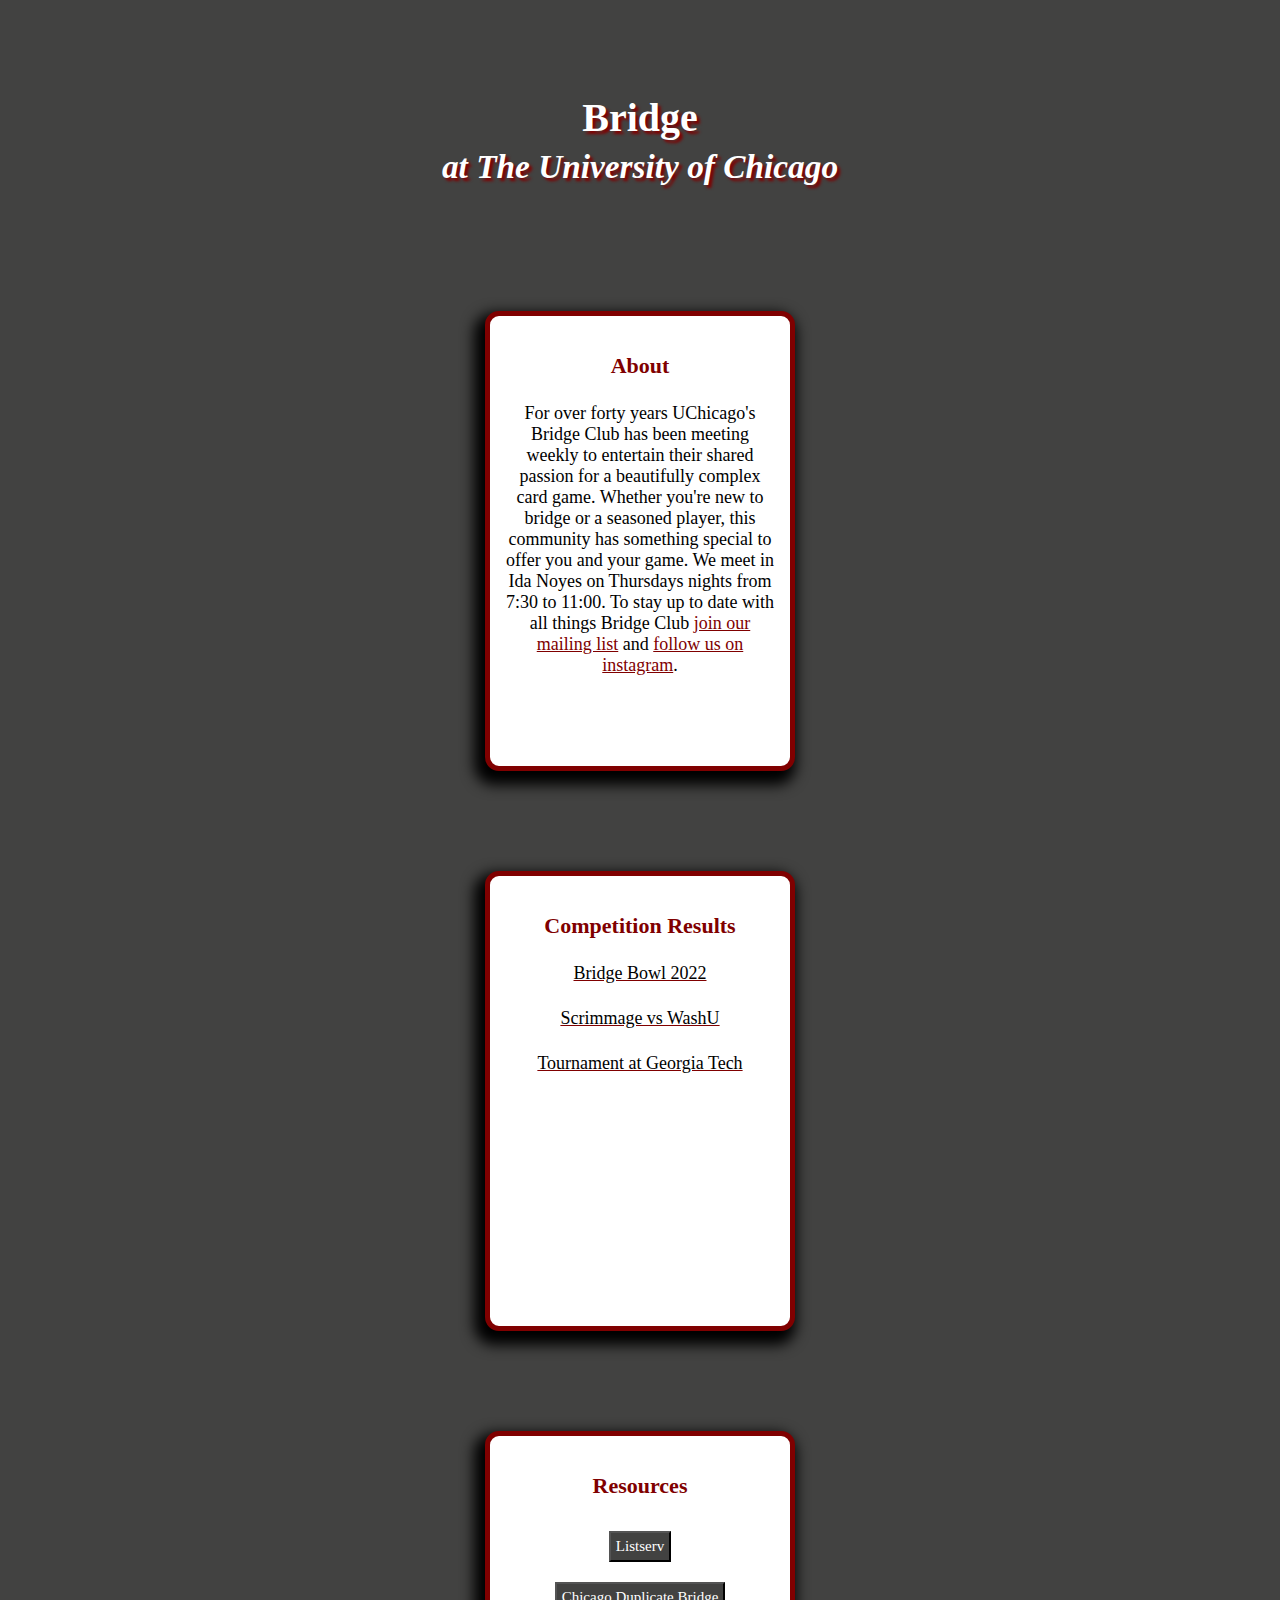
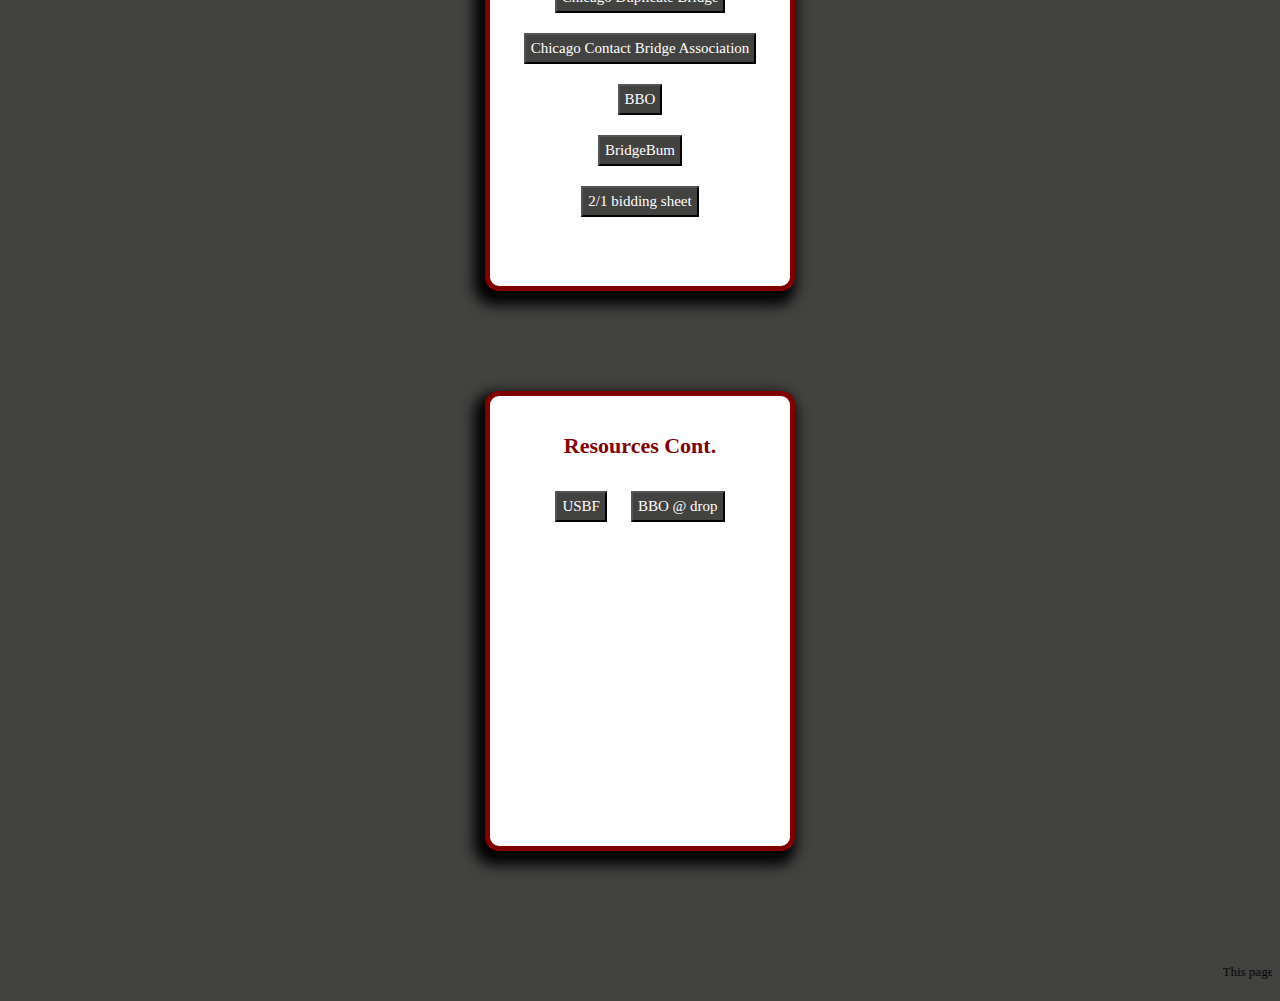
<file: index.html>
<html>
  <head>
    <meta charset="utf-8">
    <meta http-equiv="x-ua-compatible" content="ie=edge">
    <meta name="viewport" content="width=device-width, initial-scale=1, shrink-to-fit=no">
    <title> U C B C </title>
    <link rel="stylesheet" href="style.css"/>
	  <link rel="icon" href="maroonclub.ico"/>
  </head>

  <body>
    <center>
      <br><br><h1>Bridge<sub><br><em>at The University of Chicago</em></sub></h1>
      <div class="card">
          <h3>About</h3>
          <h4>For over forty years UChicago's Bridge Club has been meeting weekly to entertain their shared passion for a beautifully complex card game. Whether you're new to bridge or a seasoned player, this community has something special to offer you and your game. We meet in Ida Noyes on Thursdays nights from 7:30 to 11:00. To stay up to date with all things Bridge Club <a href='https://lists.uchicago.edu/web/info/bridge'>join our mailing list</a> and <a href='https://instagram.com/uchicagobridge'>follow us on instagram</a>.</h4>
      </div>

      <div class="card">
			     <h3>Competition Results</h3>
              <a href="https://cdn.acbl.org/nabc/2022/02/bulletins/db9.pdf"><h4>Bridge Bowl 2022</h4></a>
			        <a href="washuscrimmage.html"><h4>Scrimmage vs WashU</h4></a>
              <a href="https://tinyurl.com/GTCollegiateTournament2022"><h4>Tournament at Georgia Tech</h4></a>
		  </div>

      <div class="card">
          <h3>Resources</h3>
     	      <a href="https://lists.uchicago.edu/web/info/bridge"><button>Listserv</button></a><br>
			      <a href="https://www.bridgewebs.com/chicagodbc/"><button>Chicago Duplicate Bridge</button></a><br>
			      <a href="https://www.bridgeinchicago.com/"><button>Chicago Contact Bridge Association</button></a><br>
			      <a href="https://www.bridgebase.com"><button>BBO</button></a><br>
			      <a href="https://www.bridgebum.com"><button>BridgeBum</button></a><br>
			      <a href="https://docs.google.com/document/d/1AiAFwboWkopJ-DdNom8lVwSAbdte7OByoY7MzsrKbvc/"><button>2/1 bidding sheet</button></a><br>
	    </div>

      <div class="card">
          <h3>Resources Cont.</h3>
            <a href="https://www.usbf.org"><button>USBF</button></a>
            <a href="https://docs.google.com/spreadsheets/d/1MTXb3TCyut1dWQUJgJSmUFIsWk0fiy-2bFvf3qYZkr0/edit?usp=sharing"><button>BBO @ drop</button></a><br>
      </div>

      </center>

      <marquee><p><script language="Javascript">document.write("This page was last modified on: " + document.lastModified +"");</SCRIPT> by katie ambrose</p></marquee>
  </body>
</html>
</file>
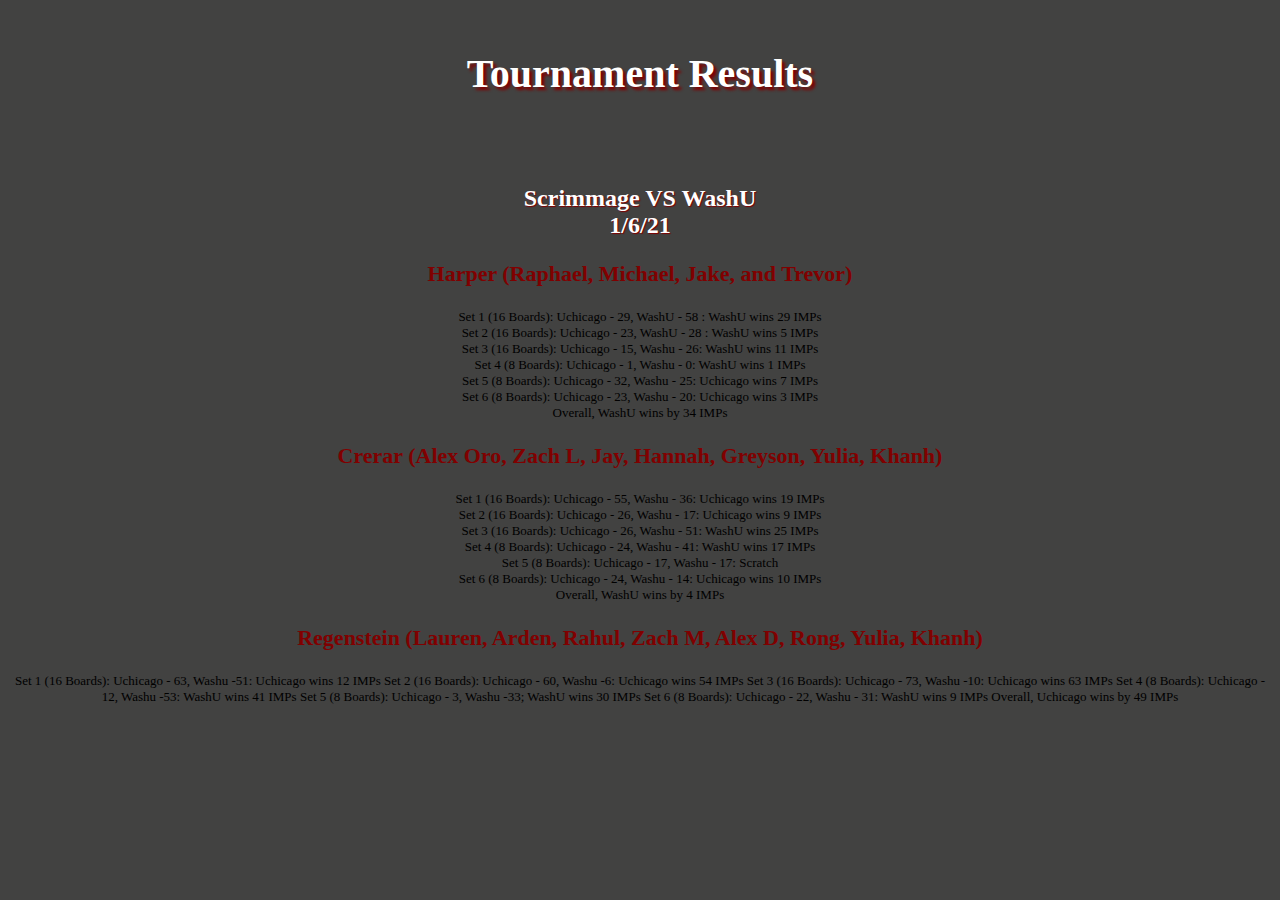
<file: results.html>
<html>
      <head>
      	<meta charset="utf-8">
        <meta http-equiv="x-ua-compatible" content="ie=edge">
        <meta name="viewport" content="width=device-width, initial-scale=1, shrink-to-fit=no"> 
        <title>UCBC Results</title>
       	<link rel="stylesheet" href="style.css"/>
	<link rel="icon" href="card suits.ico"/>      
     </head>
    
    <body>
        <center>
        <h1>Tournament Results</h1><br>
        <h2>Scrimmage VS WashU<br>
	1/6/21</h2>
        <div class="white-div">
			<h3>Harper (Raphael, Michael, Jake, and Trevor)</h3>
			<p>
				Set 1 (16 Boards): Uchicago - 29, WashU - 58 : WashU wins 29 IMPs<br>
				Set 2 (16 Boards): Uchicago - 23, WashU - 28 : WashU wins 5 IMPs<br>
				Set 3 (16 Boards): Uchicago - 15, Washu - 26: WashU wins 11 IMPs<br>
				Set 4 (8 Boards): Uchicago - 1, Washu - 0: WashU wins 1 IMPs<br>
				Set 5 (8 Boards): Uchicago - 32, Washu - 25: Uchicago wins 7 IMPs<br>
				Set 6 (8 Boards): Uchicago - 23, Washu - 20: Uchicago wins 3 IMPs<br>
				Overall, WashU wins by 34 IMPs
			</p>
		</div>
        
		<div class="white-div">
			<h3>Crerar (Alex Oro, Zach L, Jay, Hannah, Greyson, Yulia, Khanh)</h3>
			<p>
				Set 1 (16 Boards): Uchicago - 55, Washu - 36: Uchicago wins 19 IMPs<br>
				Set 2 (16 Boards): Uchicago - 26, Washu - 17: Uchicago wins 9 IMPs<br>
				Set 3 (16 Boards): Uchicago - 26, Washu - 51: WashU wins 25 IMPs<br>
				Set 4 (8 Boards): Uchicago - 24, Washu - 41: WashU wins 17 IMPs<br>
				Set 5 (8 Boards): Uchicago - 17, Washu - 17: Scratch<br>
				Set 6 (8 Boards): Uchicago - 24, Washu - 14: Uchicago wins 10 IMPs<br>
				Overall, WashU wins by 4 IMPs
            </p>
		</div>
        
		<div class="turned-div">
            <h3>Regenstein (Lauren, Arden, Rahul, Zach M, Alex D, Rong, Yulia, Khanh)</h3>
			<p>
				Set 1 (16 Boards): Uchicago - 63, Washu -51: Uchicago wins 12 IMPs
				Set 2 (16 Boards): Uchicago - 60, Washu -6: Uchicago wins 54 IMPs
				Set 3 (16 Boards): Uchicago - 73, Washu -10: Uchicago wins 63 IMPs
				Set 4 (8 Boards): Uchicago - 12, Washu -53: WashU wins 41 IMPs
				Set 5 (8 Boards): Uchicago - 3, Washu -33; WashU wins 30 IMPs
				Set 6 (8 Boards): Uchicago - 22, Washu - 31: WashU wins 9 IMPs
				Overall, Uchicago wins by 49 IMPs
			</p>
		</div>
     </center>
     </body>
        
</html>
</file>
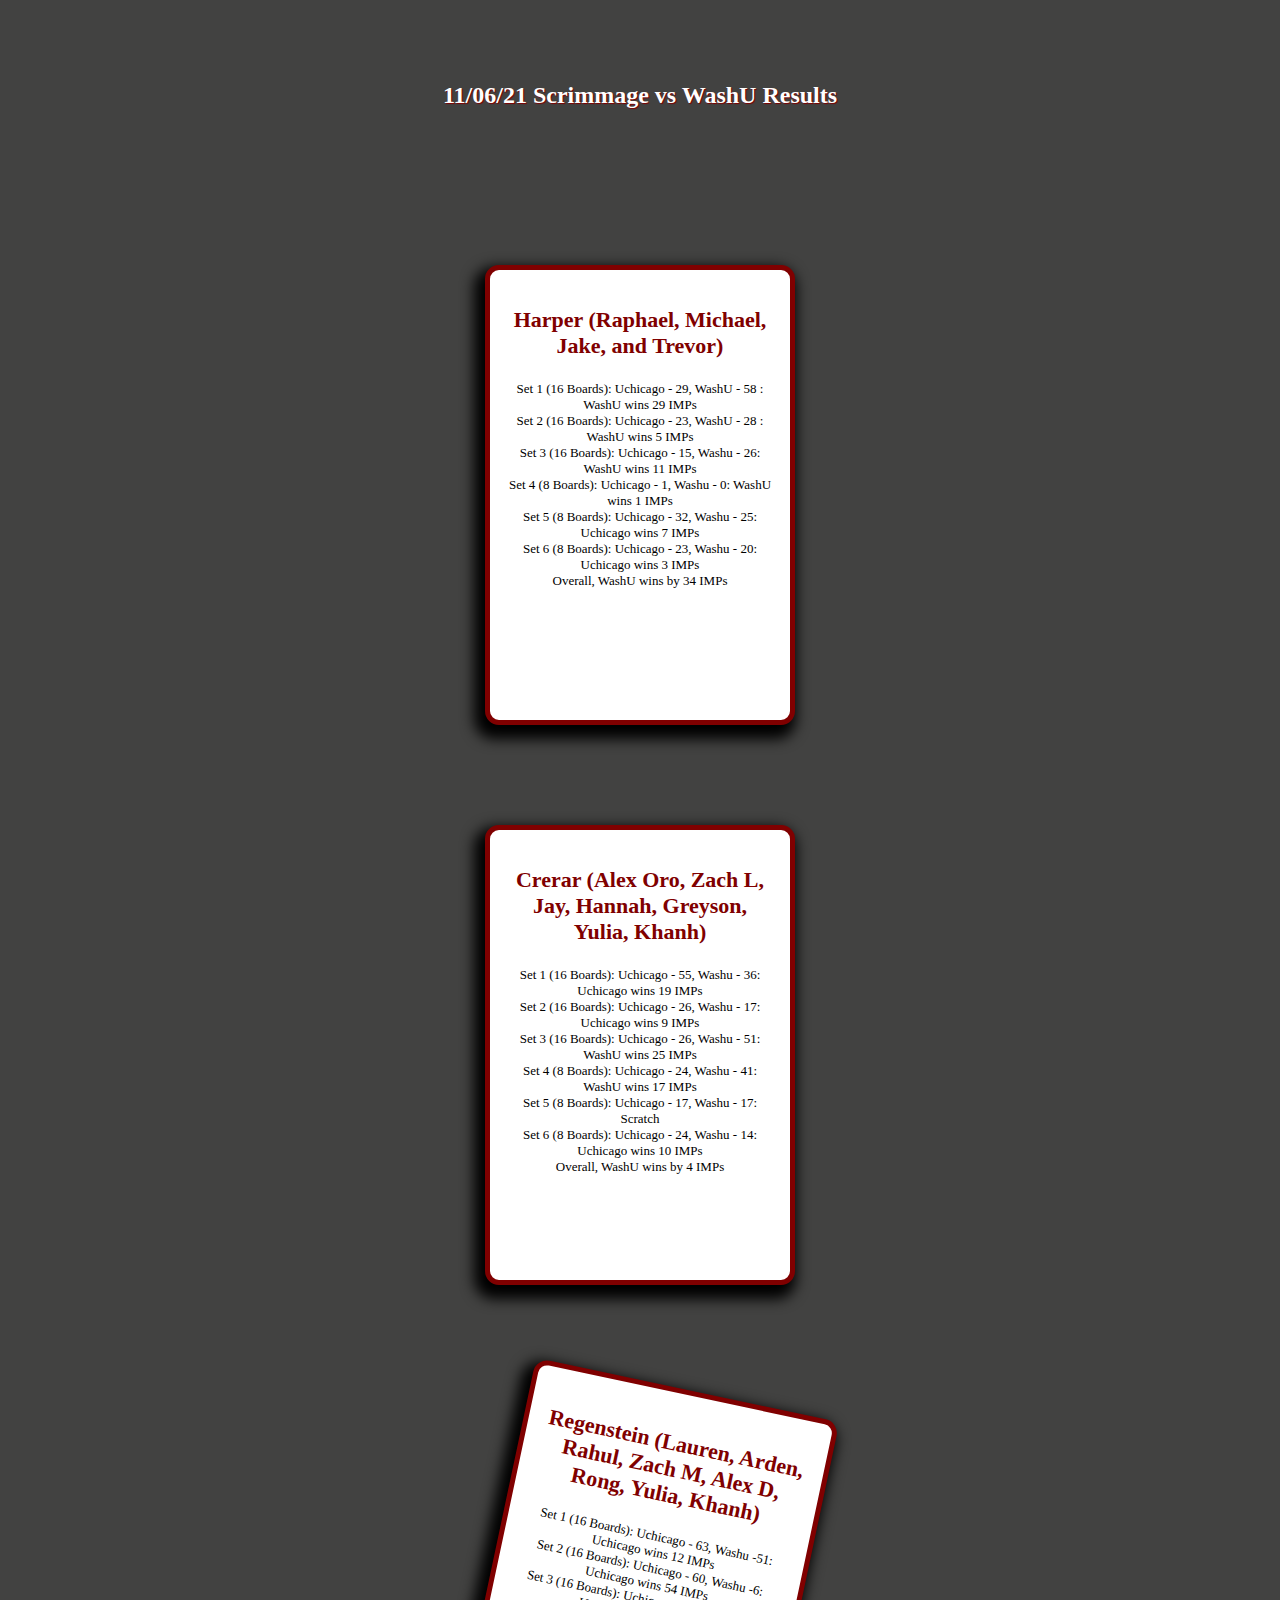
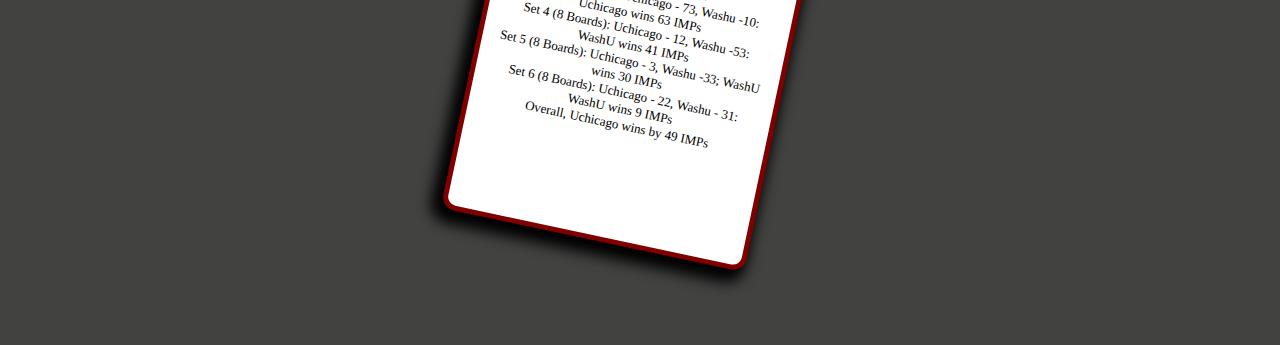
<file: washuscrimmage.html>
<html>
	<head>
		<meta charset="utf-8">
		<meta http-equiv="x-ua-compatible" content="ie=edge">
		<meta name="viewport" content="width=device-width, initial-scale=1, shrink-to-fit=no">
		<title>UCBC Results</title>
		<link rel="stylesheet" href="style.css"/>
		<link rel="icon" href="card suits.ico"/>
	</head>

	<body>
		<center>
			<br><br><br><h2>11/06/21 Scrimmage vs WashU Results</h2><br><br>
			<div class="card">
				<h3>Harper (Raphael, Michael, Jake, and Trevor)</h3>
				<p>
				Set 1 (16 Boards): Uchicago - 29, WashU - 58 : WashU wins 29 IMPs<br>
				Set 2 (16 Boards): Uchicago - 23, WashU - 28 : WashU wins 5 IMPs<br>
				Set 3 (16 Boards): Uchicago - 15, Washu - 26: WashU wins 11 IMPs<br>
				Set 4 (8 Boards): Uchicago - 1, Washu - 0: WashU wins 1 IMPs<br>
				Set 5 (8 Boards): Uchicago - 32, Washu - 25: Uchicago wins 7 IMPs<br>
				Set 6 (8 Boards): Uchicago - 23, Washu - 20: Uchicago wins 3 IMPs<br>
				Overall, WashU wins by 34 IMPs
				</p>
			</div>

		<div class="card">
			<h3>Crerar (Alex Oro, Zach L, Jay, Hannah, Greyson, Yulia, Khanh)</h3>
			<p>
				Set 1 (16 Boards): Uchicago - 55, Washu - 36: Uchicago wins 19 IMPs<br>
				Set 2 (16 Boards): Uchicago - 26, Washu - 17: Uchicago wins 9 IMPs<br>
				Set 3 (16 Boards): Uchicago - 26, Washu - 51: WashU wins 25 IMPs<br>
				Set 4 (8 Boards): Uchicago - 24, Washu - 41: WashU wins 17 IMPs<br>
				Set 5 (8 Boards): Uchicago - 17, Washu - 17: Scratch<br>
				Set 6 (8 Boards): Uchicago - 24, Washu - 14: Uchicago wins 10 IMPs<br>
				Overall, WashU wins by 4 IMPs
      </p>
		</div>

		<div class="cardaskew">
    <h3>Regenstein (Lauren, Arden, Rahul, Zach M, Alex D, Rong, Yulia, Khanh)</h3>
			<p>
				Set 1 (16 Boards): Uchicago - 63, Washu -51: Uchicago wins 12 IMPs<br>
				Set 2 (16 Boards): Uchicago - 60, Washu -6: Uchicago wins 54 IMPs<br>
				Set 3 (16 Boards): Uchicago - 73, Washu -10: Uchicago wins 63 IMPs<br>
				Set 4 (8 Boards): Uchicago - 12, Washu -53: WashU wins 41 IMPs<br>
				Set 5 (8 Boards): Uchicago - 3, Washu -33; WashU wins 30 IMPs<br>
				Set 6 (8 Boards): Uchicago - 22, Washu - 31: WashU wins 9 IMPs<br>
				Overall, Uchicago wins by 49 IMPs
			</p>
		</div>
     </center>
     </body>

</html>
</file>
<file: style.css>
body {
  background-color: #424241;
  font-family: Georgia, serif;
}

h1 {
  color: white;
  text-shadow: 3px 3px 3px #800000;
  font-size:40px;
  font-weight: bold;
  padding: 25px;
  margin:25px;
}

h2 {
  color:white;
  text-shadow: 1px 1px 1px #800000;
  font-size:24px;
  font-weight: bold;
}

h3 {
  color: #800000;
  font-size:22px;
  font-weight: bold;
}

h4 {
  color:black;
  font-size: 18px;
  font-weight: normal;
}

p {
  color: black;
  font-size: 13px;
  font-weight: normal;
}

a {
  color: #800000;
  text-decoration: underline;
}

button {
  background-color: #424241;
  font-size: 15px;
  font-family: Georgia, serif;
  color: white;
  cursor: pointer;
  padding: 5px;
  margin: 10px;
}

.cardaskew {
  background-color: white;
  width: 270px;
  height: 420px;
  padding:15px;
  margin:100px;
  border: 5px solid #800000;
  webkit-border-radius: 14px;
  border-radius: 14px;
  webkit-box-shadow: -5px 8px 14px 6px #000000;
  box-shadow: -5px 8px 14px 6px #000000;
  transform: rotate(12deg);
}

.card {
  background-color: white;
  width: 270px;
  height: 420px;
  padding:15px;
  margin:100px;
  border: 5px solid #800000;
  webkit-border-radius: 14px;
  border-radius: 14px;
  webkit-box-shadow: -5px 8px 14px 6px #000000;
  box-shadow: -5px 8px 14px 6px #000000;
}

.topsuit {
  align-self: left;
  left: 5px;
}

.bottomsuit {
  webkit-transform:rotate(180deg);
  moz-transform: rotate(180deg);
  ms-transform: rotate(180deg);
  o-transform: rotate(180deg);
  transform: rotate(180deg);
  align-self: right;
  right: 5px;
}

@media (max-width: 480px){
  h1 em {
  font-size: 17px;
  white-space: nowrap;
  }
  .card {
    display: flex
    align-self: center;
    margin-left: auto;
    margin-right: auto;
  }
  .cardaskew {
    display: flex
    align-self: center;
    margin-right: auto;
    margin-left: auto;
  }
}
</file>
